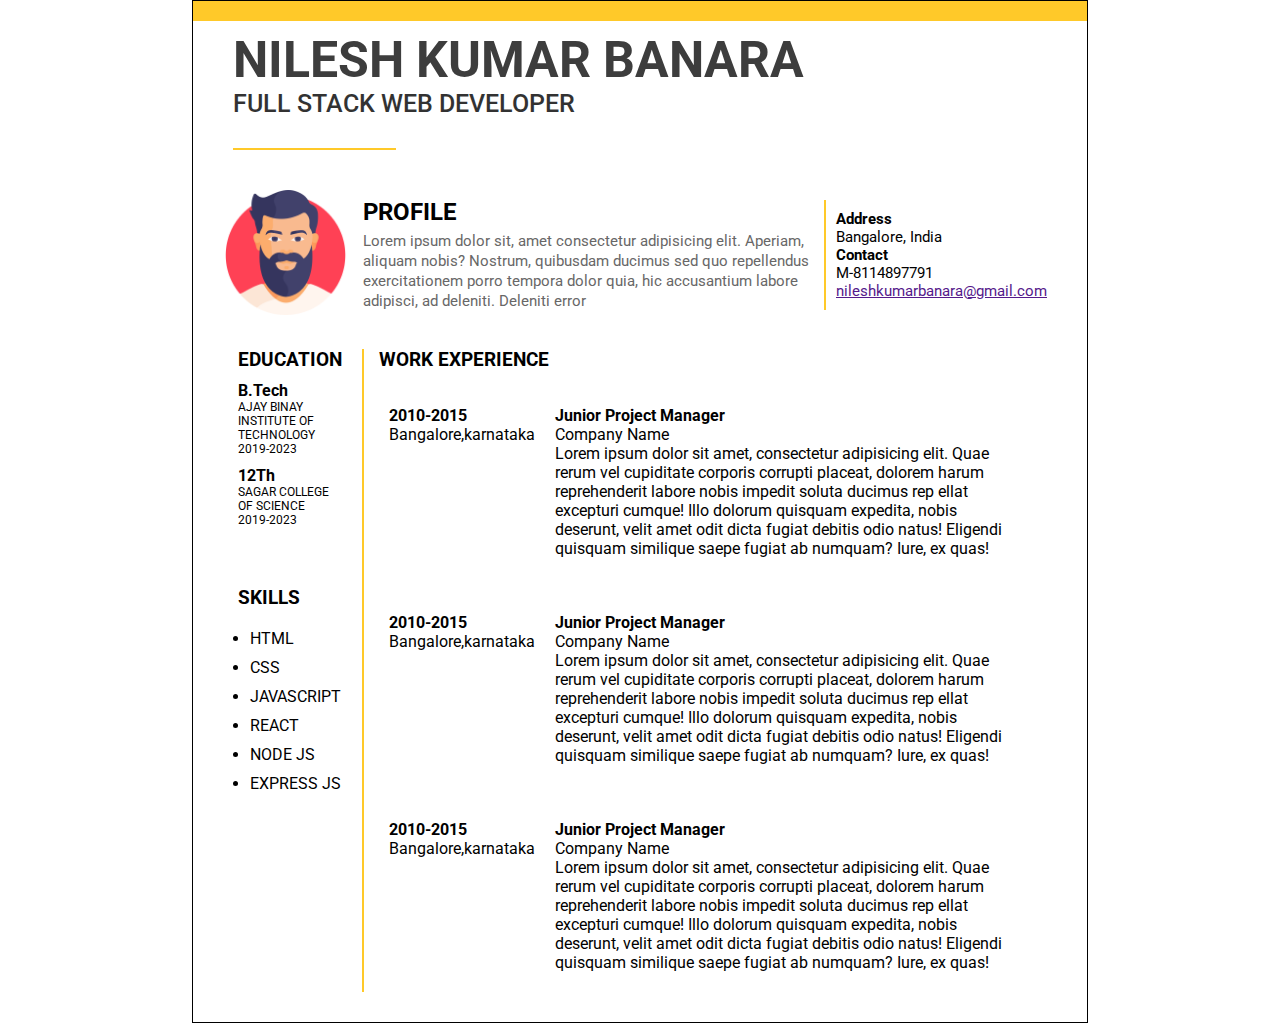
<file: Projects/Build your own resume project/index.html>
<!DOCTYPE html>
<html lang="en">
  <head>
    <meta charset="UTF-8" />
    <meta name="viewport" content="width=device-width, initial-scale=1.0" />
    <title>Document</title>
    <link rel="stylesheet" href="style.css" />
    <link rel="preconnect" href="https://fonts.googleapis.com" />
    <link rel="preconnect" href="https://fonts.gstatic.com" crossorigin />
    <link
      href="https://fonts.googleapis.com/css2?family=Roboto:wght@400;500;700;900&display=swap"
      rel="stylesheet"
    />
  </head>
  <body>
    <div class="container">
      <div class="yellow-part"></div>
      <div class="sub-container">
        <!-- Name part -->
        <div class="name-part">
          <h1>NILESH KUMAR BANARA</h1>
          <p>FULL STACK WEB DEVELOPER</p>
          <div class="line"></div>
        </div>

        <!-- profile part -->
        <div class="profile-part">
          <div class="image">
            <img src="./images/ProfileImg.png" alt="" />
          </div>
          <div class="profile-text">
            <div class="profile-left">
              <h2>PROFILE</h2>
              <p>
                Lorem ipsum dolor sit, amet consectetur adipisicing elit.
                Aperiam, aliquam nobis? Nostrum, quibusdam ducimus sed quo
                repellendus exercitationem porro tempora dolor quia, hic
                accusantium labore adipisci, ad deleniti. Deleniti error
              </p>
            </div>
            <div class="profile-right">
              <div>
                <h4>Address</h4>
                <p>Bangalore, India</p>
              </div>
              <div>
                <h4>Contact</h4>
                <p>M-8114897791</p>
                <p><a href="">nileshkumarbanara@gmail.com</a></p>
              </div>
            </div>
          </div>
        </div>

        <!-- Main Content -->
        <div class="main-content">
          <div class="main-left">
            <div class="first-container">
              <h3>EDUCATION</h3>
              <div>
                <h4>B.Tech</h4>
                <p>
                  AJAY BINAY INSTITUTE OF TECHNOLOGY <br />
                  2019-2023
                </p>
              </div>
              <div>
                <h4>12Th</h4>
                <p>
                  SAGAR COLLEGE OF SCIENCE <br />
                  2019-2023
                </p>
              </div>
            </div>

            <div class="second-container">
              <h3>SKILLS</h3>
              <ul>
                <li>HTML</li>
                <li>CSS</li>
                <li>JAVASCRIPT</li>
                <li>REACT</li>
                <li>NODE JS</li>
                <li>EXPRESS JS</li>
              </ul>
            </div>
          </div>
          <div class="main-right">
            <h3>WORK EXPERIENCE</h3>

            <div class="work">
              <div class="year">
                <h4>2010-2015</h4>
                <p>Bangalore,karnataka</p>
              </div>
              <div class="work-content">
                <h4>Junior Project Manager</h4>
                <p>Company Name</p>
                <p>
                  Lorem ipsum dolor sit amet, consectetur adipisicing elit. Quae
                  rerum vel cupiditate corporis corrupti placeat, dolorem harum
                  reprehenderit labore nobis impedit soluta ducimus rep ellat
                  excepturi cumque! Illo dolorum quisquam expedita, nobis
                  deserunt, velit amet odit dicta fugiat debitis odio natus!
                  Eligendi quisquam similique saepe fugiat ab numquam? Iure, ex
                  quas!
                </p>
              </div>
            </div>
            <div class="work">
              <div class="year">
                <h4>2010-2015</h4>
                <p>Bangalore,karnataka</p>
              </div>
              <div class="work-content">
                <h4>Junior Project Manager</h4>
                <p>Company Name</p>
                <p>
                  Lorem ipsum dolor sit amet, consectetur adipisicing elit. Quae
                  rerum vel cupiditate corporis corrupti placeat, dolorem harum
                  reprehenderit labore nobis impedit soluta ducimus rep ellat
                  excepturi cumque! Illo dolorum quisquam expedita, nobis
                  deserunt, velit amet odit dicta fugiat debitis odio natus!
                  Eligendi quisquam similique saepe fugiat ab numquam? Iure, ex
                  quas!
                </p>
              </div>
            </div>
            <div class="work">
              <div class="year">
                <h4>2010-2015</h4>
                <p>Bangalore,karnataka</p>
              </div>
              <div class="work-content">
                <h4>Junior Project Manager</h4>
                <p>Company Name</p>
                <p>
                  Lorem ipsum dolor sit amet, consectetur adipisicing elit. Quae
                  rerum vel cupiditate corporis corrupti placeat, dolorem harum
                  reprehenderit labore nobis impedit soluta ducimus rep ellat
                  excepturi cumque! Illo dolorum quisquam expedita, nobis
                  deserunt, velit amet odit dicta fugiat debitis odio natus!
                  Eligendi quisquam similique saepe fugiat ab numquam? Iure, ex
                  quas!
                </p>
              </div>
            </div>
          </div>
        </div>
      </div>
    </div>
  </body>
</html>
</file>
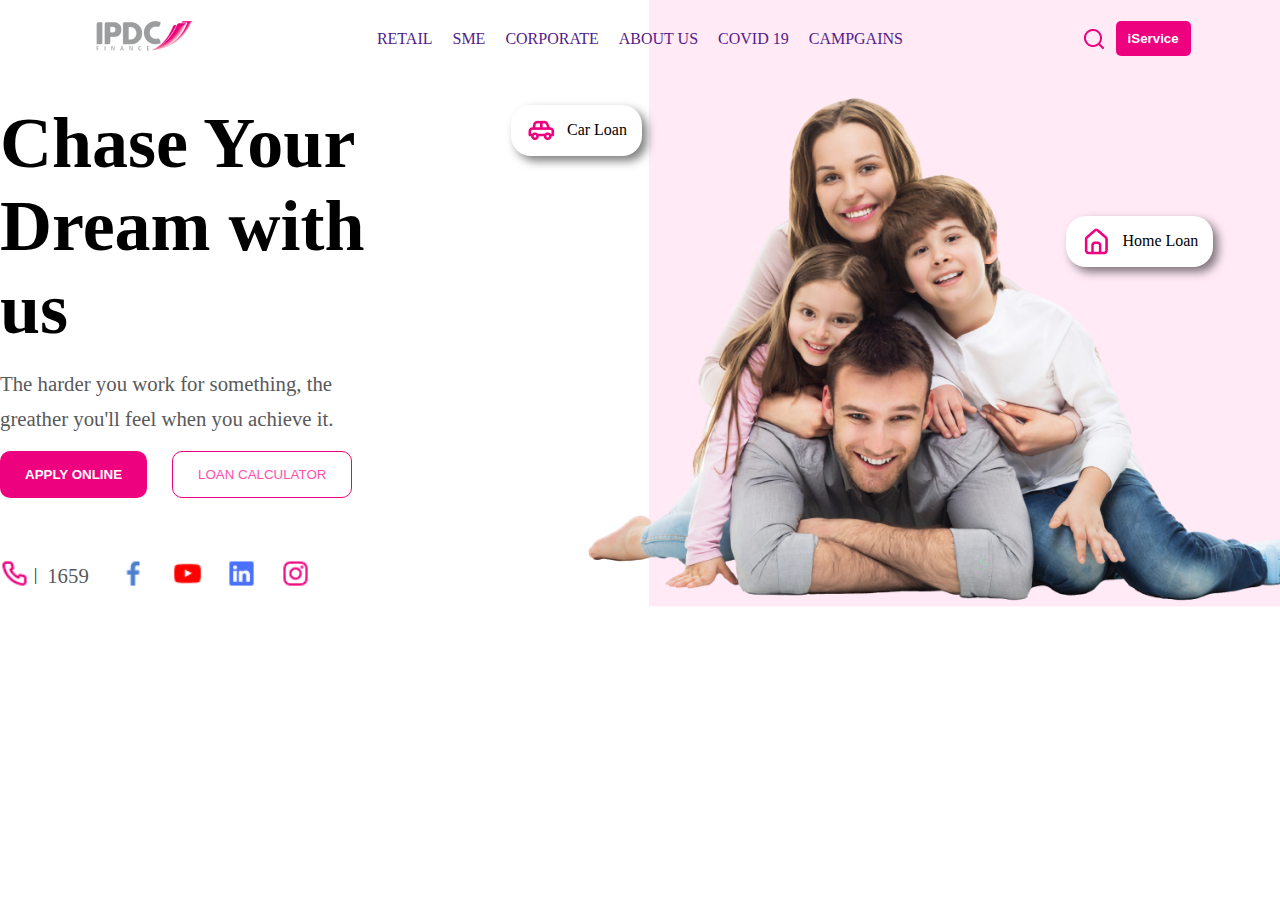
<file: Projects/Web page UI/index.html>
<!DOCTYPE html>
<html lang="en">
  <head>
    <meta charset="UTF-8" />
    <meta name="viewport" content="width=device-width, initial-scale=1.0" />
    <title>Web page UI | Nilesh kumar banara</title>
    <link rel="stylesheet" href="style.css" />
  </head>
  <body>
    <div class="main-page">
      <!-- Nav-Bar -->
      <div class="nav-bar">
        <div class="logo">
          <img src="Assets/website-logo.png" alt="" />
        </div>
        <div class="lists">
          <ul>
            <li><a href="">RETAIL</a></li>
            <li><a href="">SME</a></li>
            <li><a href="">CORPORATE</a></li>
            <li><a href="">ABOUT US</a></li>
            <li><a href="">COVID 19</a></li>
            <li><a href="">CAMPGAINS</a></li>
          </ul>
        </div>
        <div class="search">
          <img src="Assets/search-icon.png" alt="" />
          <button>iService</button>
        </div>
      </div>

      <!-- Content -->
      <div class="content">
        <div class="left-content">
          <h2>
            Chase Your <br />
            Dream with us
          </h2>
          <p>
            The harder you work for something, the <br />
            greather you'll feel when you achieve it.
          </p>

          <div class="content-buttons">
            <button>APPLY ONLINE</button>
            <button>LOAN CALCULATOR</button>
          </div>

          <div class="socials">
            <ul>
              <li>
                <a href=""><img src="Assets/phone.png" alt="" /></a> |
                <p class="social-number">1659</p>
              </li>
              <li>
                <a href=""><img src="Assets/facebook.png" alt="" /></a>
              </li>
              <li>
                <a href=""><img src="Assets/youtube.png" alt="" /></a>
              </li>
              <li>
                <a href=""><img src="Assets/linkedin.png" alt="" /></a>
              </li>
              <li>
                <a href=""><img src="Assets/instagram.png" alt="" /></a>
              </li>
            </ul>
          </div>
        </div>
        <div class="right-content">
          <div class="content-img">
            <img src="Assets/hero-image.png" alt="" srcset="" />
          </div>
          <div class="box box1">
            <img src="Assets/car.png" alt="" />
            <p>Car Loan</p>
          </div>
          <div class="box box2">
            <img src="Assets/House.png" alt="" />
            <p>Home Loan</p>
          </div>
        </div>
      </div>
    </div>
  </body>
</html>
</file>
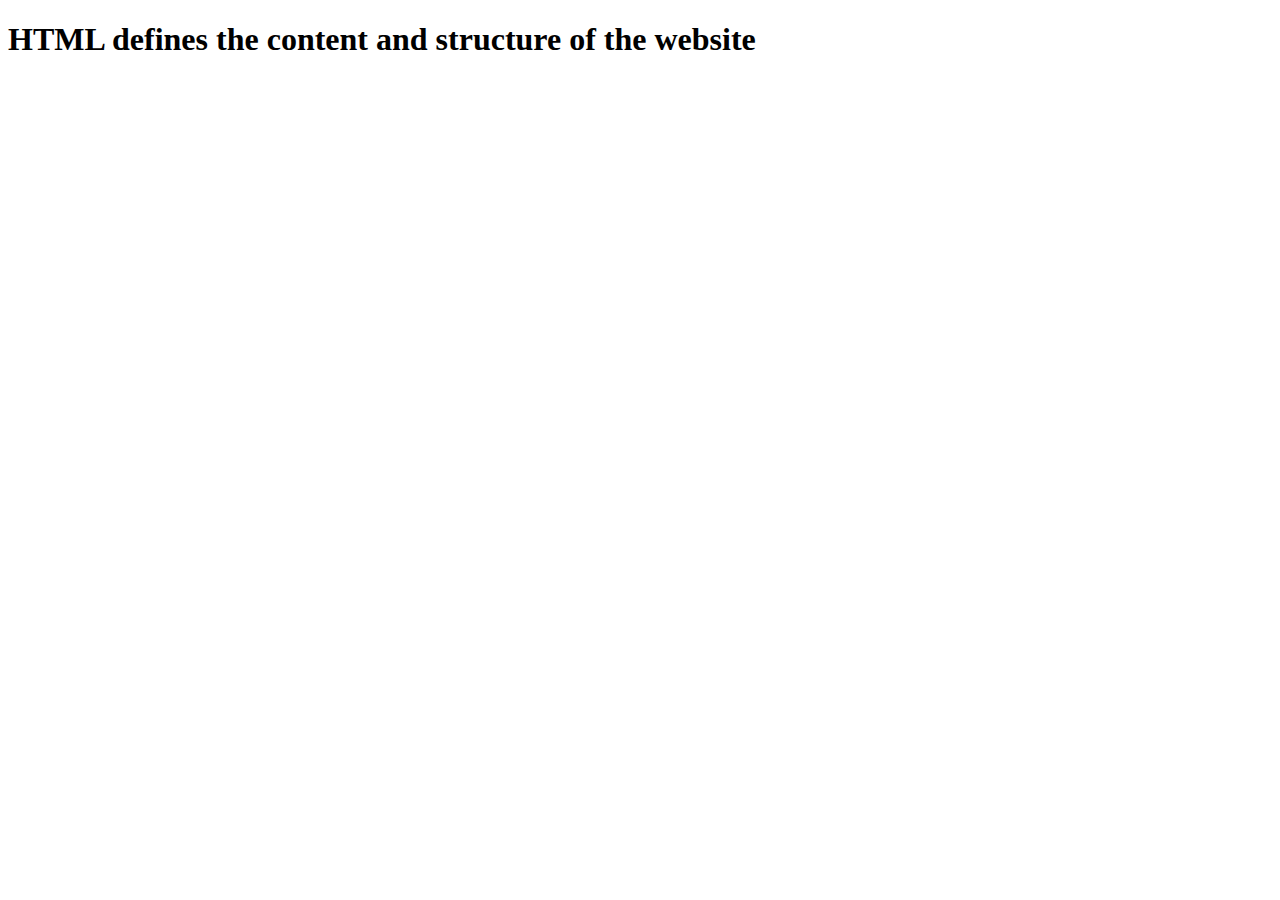
<file: 02 Sept23 Getting Started with HTML Assignment/01.html>
<!DOCTYPE html>
<html lang="en">
  <head>
    <meta charset="UTF-8" />
    <meta name="viewport" content="width=device-width, initial-scale=1.0" />
    <title>Document</title>
  </head>
  <body>
    <h1>HTML defines the content and structure of the website</h1>
  </body>
</html>
</file>
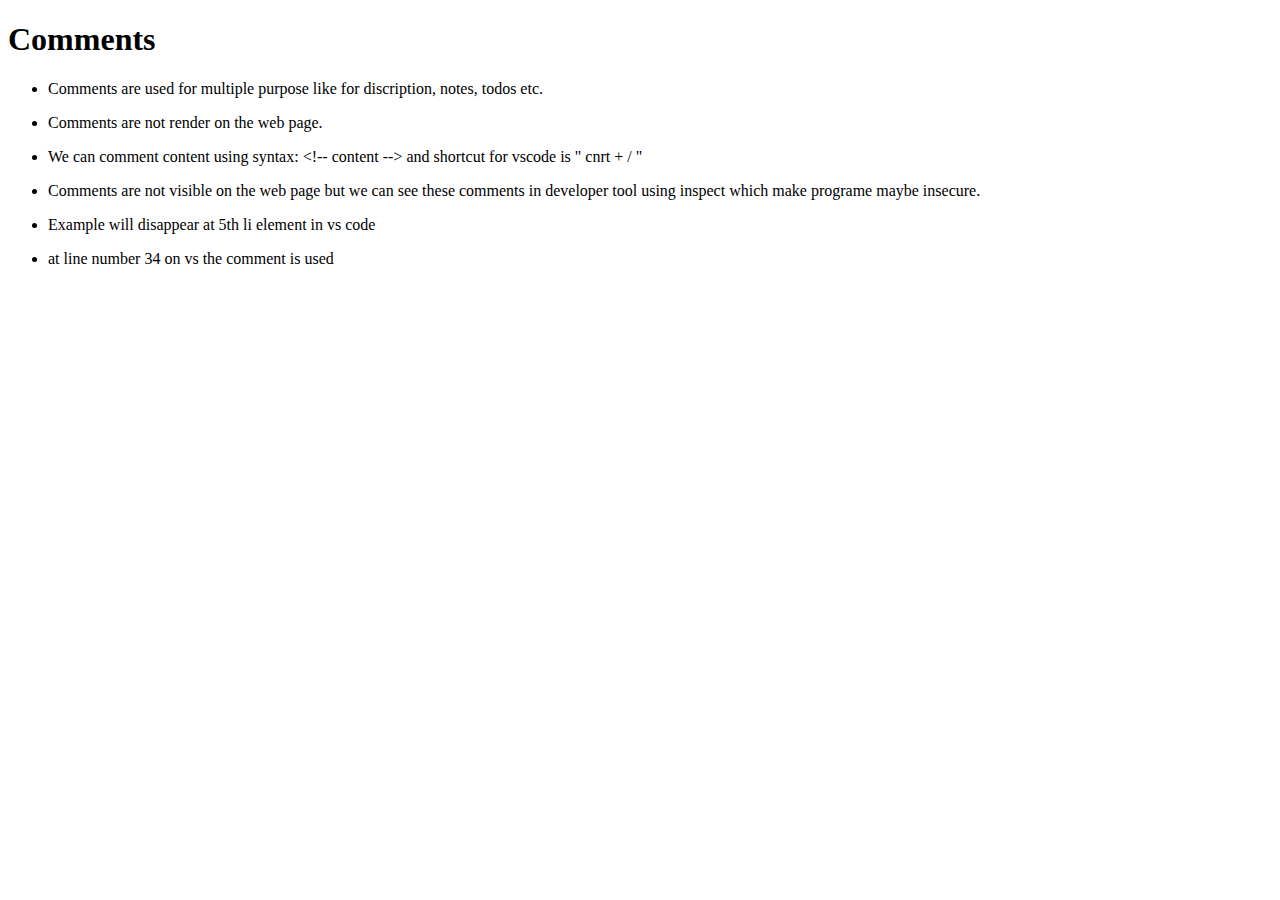
<file: 02 Sept23 Getting Started with HTML Assignment/02.html>
<!DOCTYPE html>
<html lang="en">
  <head>
    <meta charset="UTF-8" />
    <meta name="viewport" content="width=device-width, initial-scale=1.0" />
    <title>Document</title>
  </head>
  <body>
    <h1>Comments</h1>
    <ul>
      <li>
        <p>
          Comments are used for multiple purpose like for discription, notes,
          todos etc.
        </p>
      </li>
      <li>
        <p>Comments are not render on the web page.</p>
      </li>
      <li>
        <p>
          We can comment content using syntax: &lt!-- content --&gt and shortcut
          for vscode is " cnrt + / "
        </p>
      </li>
      <li>
        <p>
          Comments are not visible on the web page but we can see these comments
          in developer tool using inspect which make programe maybe insecure.
        </p>
      </li>
      <li>
        <p>Example will disappear at 5th li element in vs code</p>
        <!-- Hello, I am comment, I am always available here. -->
      </li>
      <li><p>at line number 34 on vs the comment is used</p></li>
    </ul>
  </body>
</html>
</file>
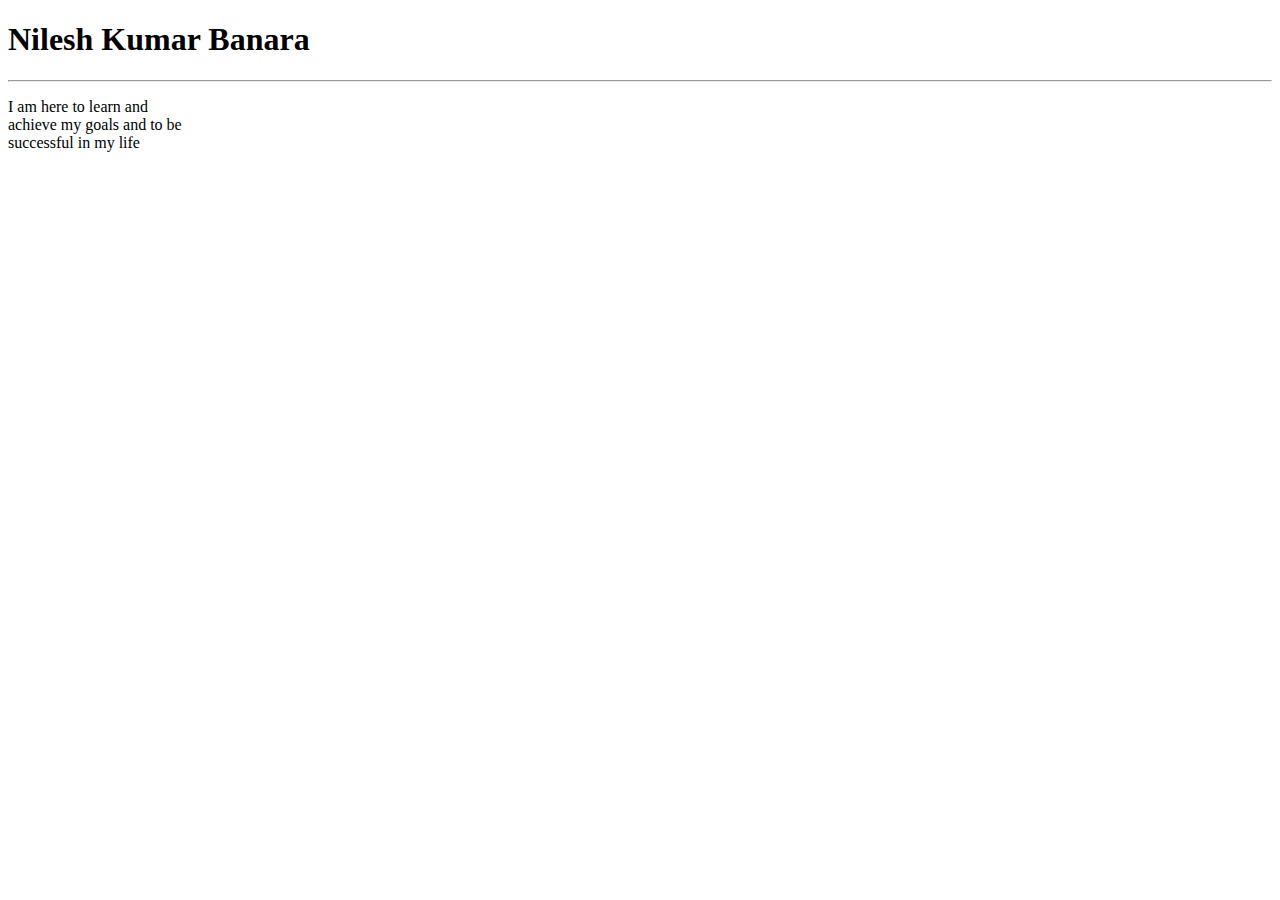
<file: 02 Sept23 Getting Started with HTML Assignment/03.html>
<!DOCTYPE html>
<html lang="en">
  <head>
    <meta charset="UTF-8" />
    <meta name="viewport" content="width=device-width, initial-scale=1.0" />
    <title>Document</title>
  </head>
  <body>
    <h1>Nilesh Kumar Banara</h1>
    <hr />
    <p>
      I am here to learn and <br />
      achieve my goals and to be <br />
      successful in my life
    </p>
  </body>
</html>
</file>
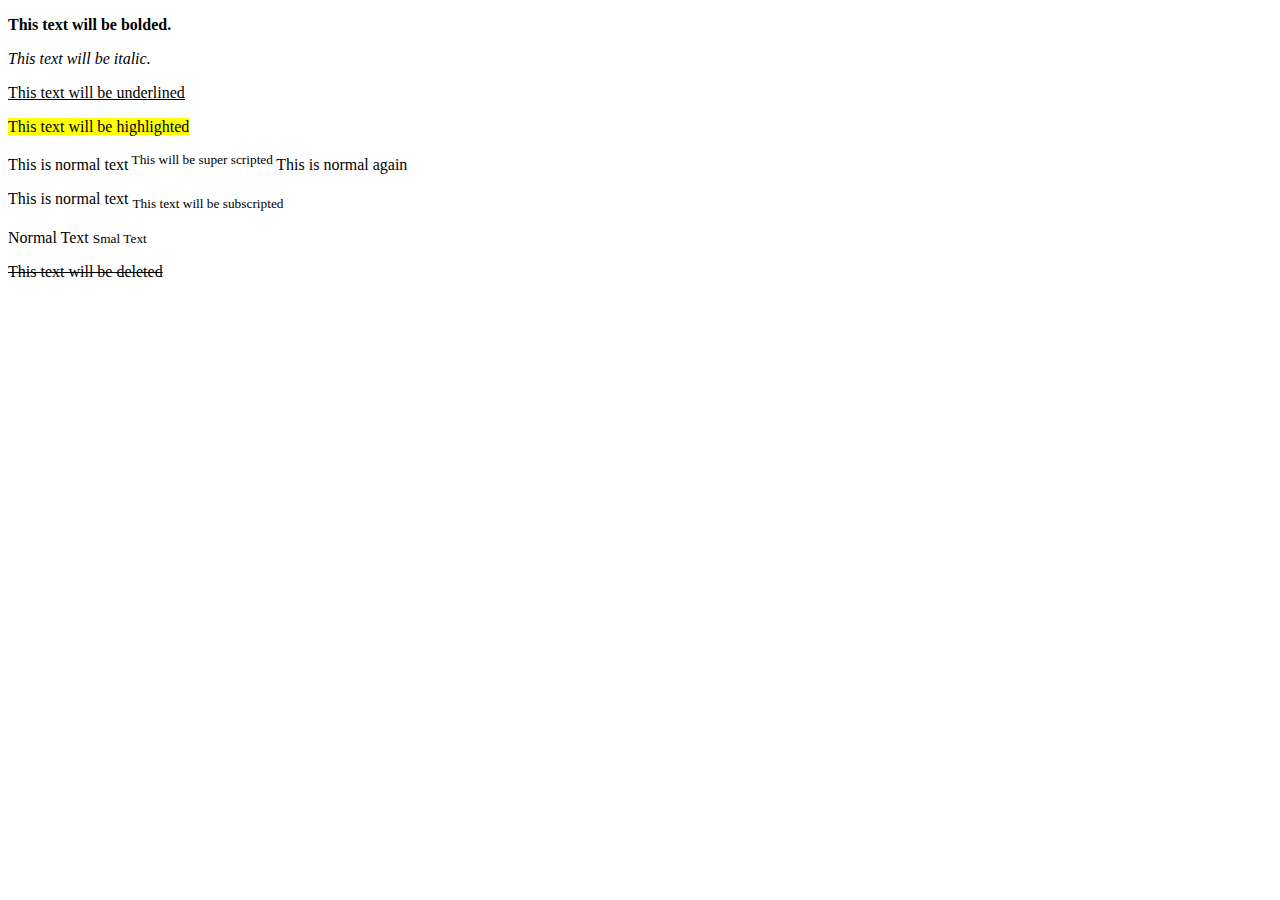
<file: 03 Sept 23 Core HTML Assignment/01.html>
<!DOCTYPE html>
<html lang="en">
  <head>
    <meta charset="UTF-8" />
    <meta name="viewport" content="width=device-width, initial-scale=1.0" />
    <title>Document</title>
  </head>
  <body>
    <p>
      <b> This text will be bolded. </b>
    </p>
    <p>
      <i> This text will be italic. </i>
    </p>
    <p>
      <ins> This text will be underlined</ins>
    </p>
    <mark> This text will be highlighted </mark>
    <p>
      This is normal text<sup> This will be super scripted </sup> This is normal
      again
    </p>
    <p>This is normal text <sub> This text will be subscripted </sub></p>
    <p>Normal Text <small> Smal Text </small></p>
    <p><del> This text will be deleted</del></p>
  </body>
</html>
</file>
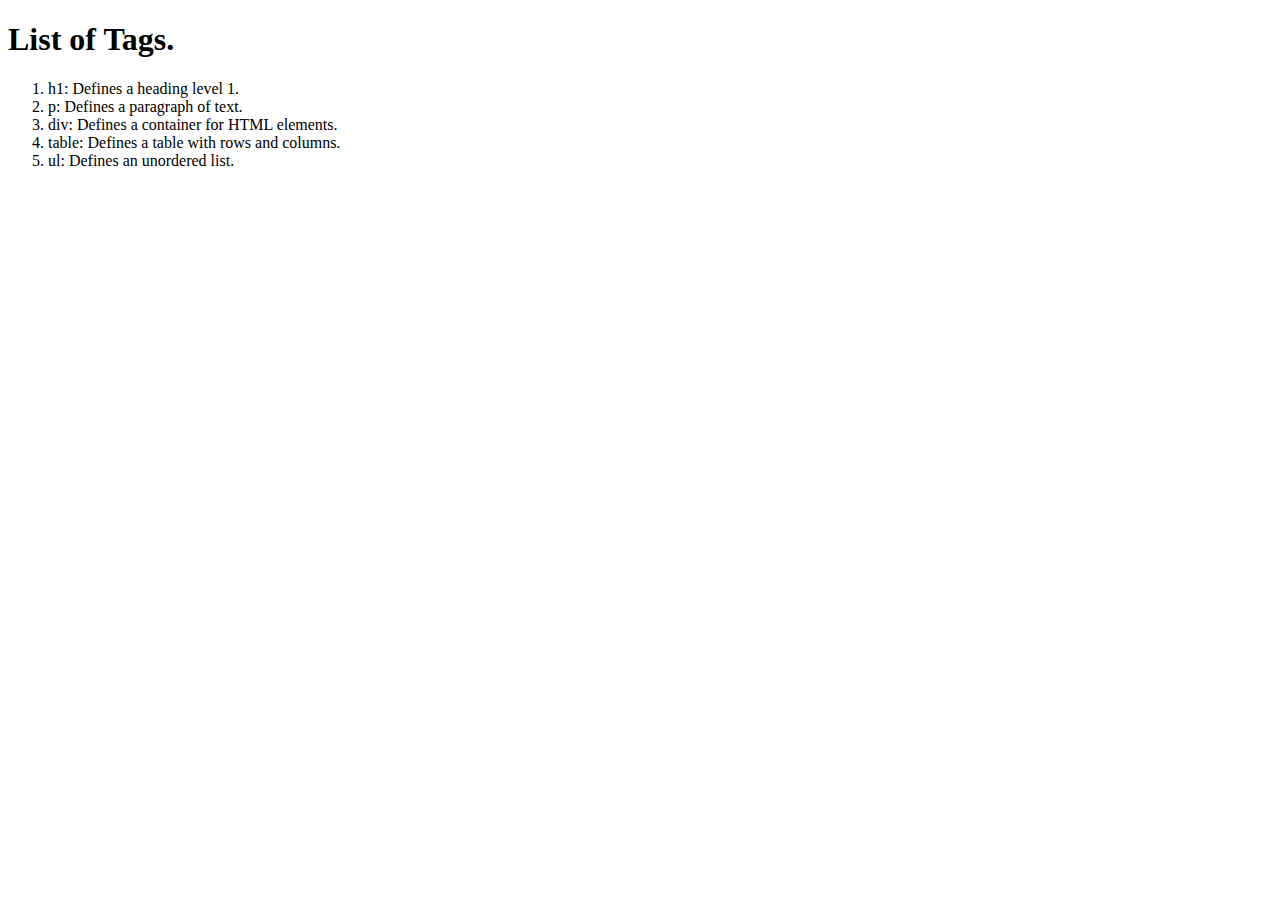
<file: 03 Sept 23 Core HTML Assignment/04.html>
<!DOCTYPE html>
<html lang="en">
  <head>
    <meta charset="UTF-8" />
    <meta name="viewport" content="width=device-width, initial-scale=1.0" />
    <title>Document</title>
  </head>
  <body>
    <h1>List of Tags.</h1>
    <ol>
      <li>h1: Defines a heading level 1.</li>
      <li>p: Defines a paragraph of text.</li>
      <li>div: Defines a container for HTML elements.</li>
      <li>table: Defines a table with rows and columns.</li>
      <li>ul: Defines an unordered list.</li>
    </ol>
  </body>
</html>
</file>
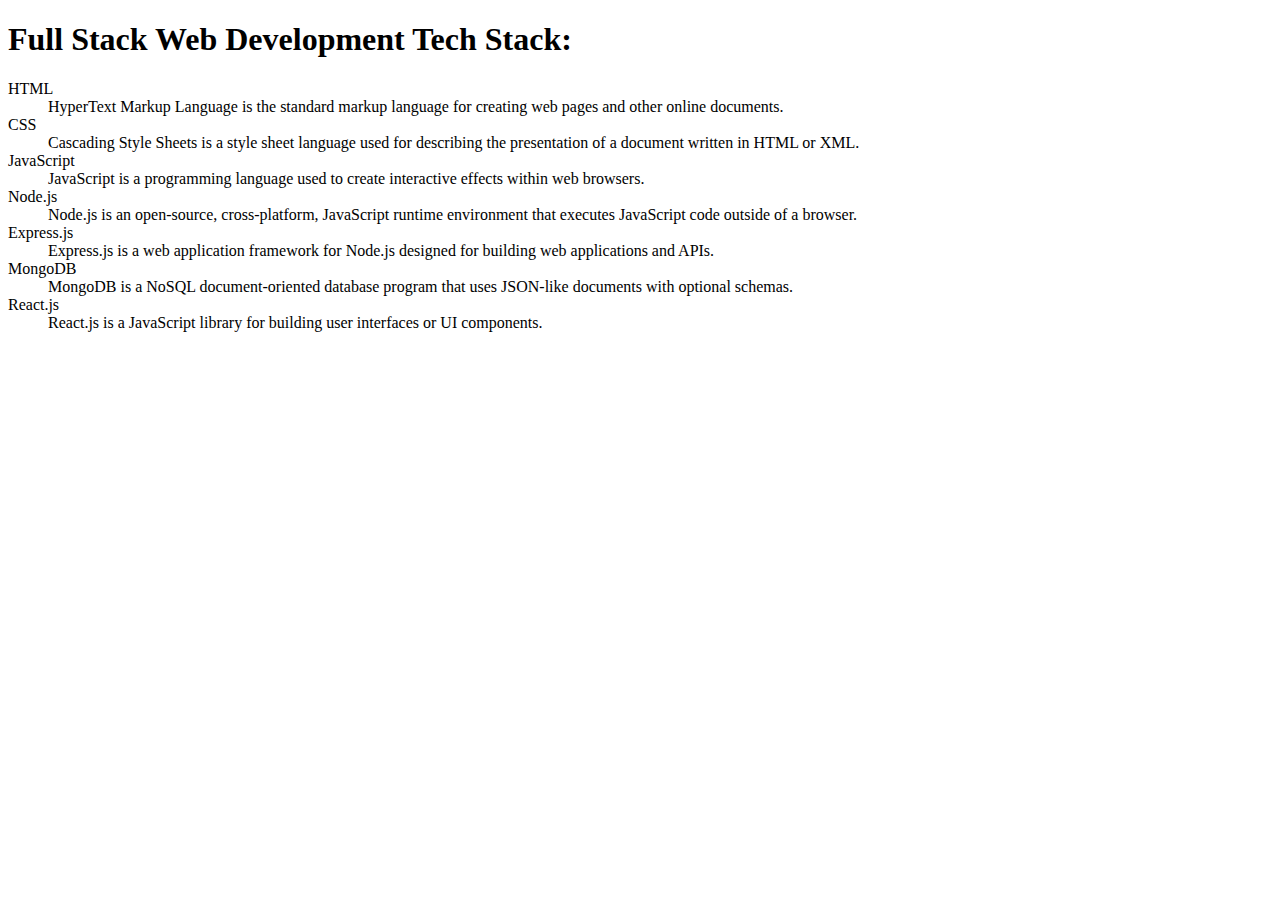
<file: 03 Sept 23 Core HTML Assignment/05.html>
<!DOCTYPE html>
<html lang="en">
  <head>
    <meta charset="UTF-8" />
    <meta name="viewport" content="width=device-width, initial-scale=1.0" />
    <title>Document</title>
  </head>
  <body>
    <h1>Full Stack Web Development Tech Stack:</h1>
    <dl>
      <dt>HTML</dt>
      <dd>
        HyperText Markup Language is the standard markup language for creating
        web pages and other online documents.
      </dd>
      <dt>CSS</dt>
      <dd>
        Cascading Style Sheets is a style sheet language used for describing the
        presentation of a document written in HTML or XML.
      </dd>
      <dt>JavaScript</dt>
      <dd>
        JavaScript is a programming language used to create interactive effects
        within web browsers.
      </dd>
      <dt>Node.js</dt>
      <dd>
        Node.js is an open-source, cross-platform, JavaScript runtime
        environment that executes JavaScript code outside of a browser.
      </dd>
      <dt>Express.js</dt>
      <dd>
        Express.js is a web application framework for Node.js designed for
        building web applications and APIs.
      </dd>
      <dt>MongoDB</dt>
      <dd>
        MongoDB is a NoSQL document-oriented database program that uses
        JSON-like documents with optional schemas.
      </dd>
      <dt>React.js</dt>
      <dd>
        React.js is a JavaScript library for building user interfaces or UI
        components.
      </dd>
    </dl>
  </body>
</html>
</file>
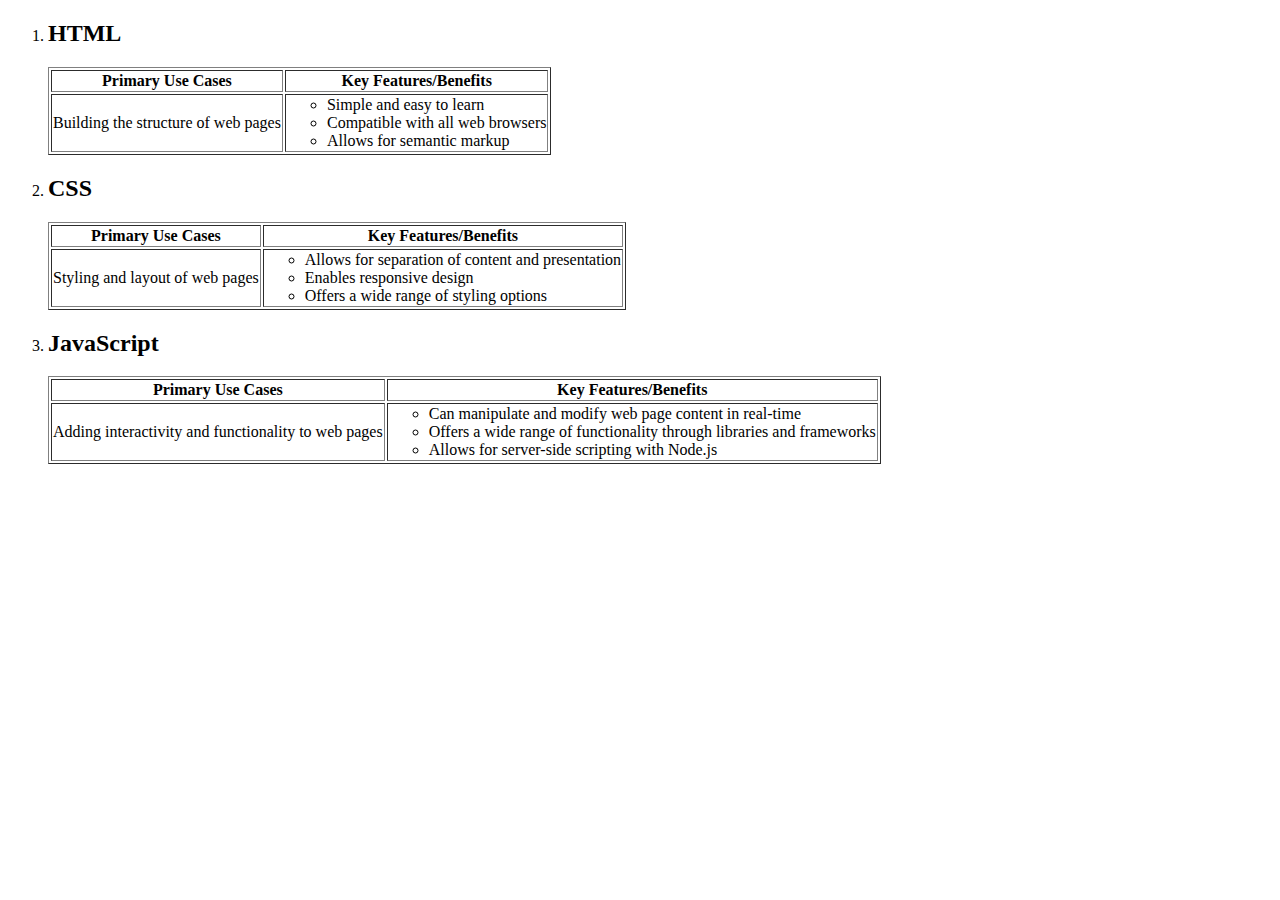
<file: 03 Sept 23 Core HTML Assignment/06.html>
<!DOCTYPE html>
<html lang="en">
  <head>
    <meta charset="UTF-8" />
    <meta name="viewport" content="width=device-width, initial-scale=1.0" />
    <title>Document</title>
  </head>
  <body>
    <ol>
      <li>
        <h2>HTML</h2>
        <table border="1">
          <tr>
            <th>Primary Use Cases</th>
            <th>Key Features/Benefits</th>
          </tr>
          <tr>
            <td>Building the structure of web pages</td>
            <td>
              <ul>
                <li>Simple and easy to learn</li>
                <li>Compatible with all web browsers</li>
                <li>Allows for semantic markup</li>
              </ul>
            </td>
          </tr>
        </table>
      </li>
      <li>
        <h2>CSS</h2>
        <table border="1">
          <tr>
            <th>Primary Use Cases</th>
            <th>Key Features/Benefits</th>
          </tr>
          <tr>
            <td>Styling and layout of web pages</td>
            <td>
              <ul>
                <li>Allows for separation of content and presentation</li>
                <li>Enables responsive design</li>
                <li>Offers a wide range of styling options</li>
              </ul>
            </td>
          </tr>
        </table>
      </li>
      <li>
        <h2>JavaScript</h2>
        <table border="1">
          <tr>
            <th>Primary Use Cases</th>
            <th>Key Features/Benefits</th>
          </tr>
          <tr>
            <td>Adding interactivity and functionality to web pages</td>
            <td>
              <ul>
                <li>Can manipulate and modify web page content in real-time</li>
                <li>
                  Offers a wide range of functionality through libraries and
                  frameworks
                </li>
                <li>Allows for server-side scripting with Node.js</li>
              </ul>
            </td>
          </tr>
        </table>
      </li>
    </ol>
  </body>
</html>
</file>
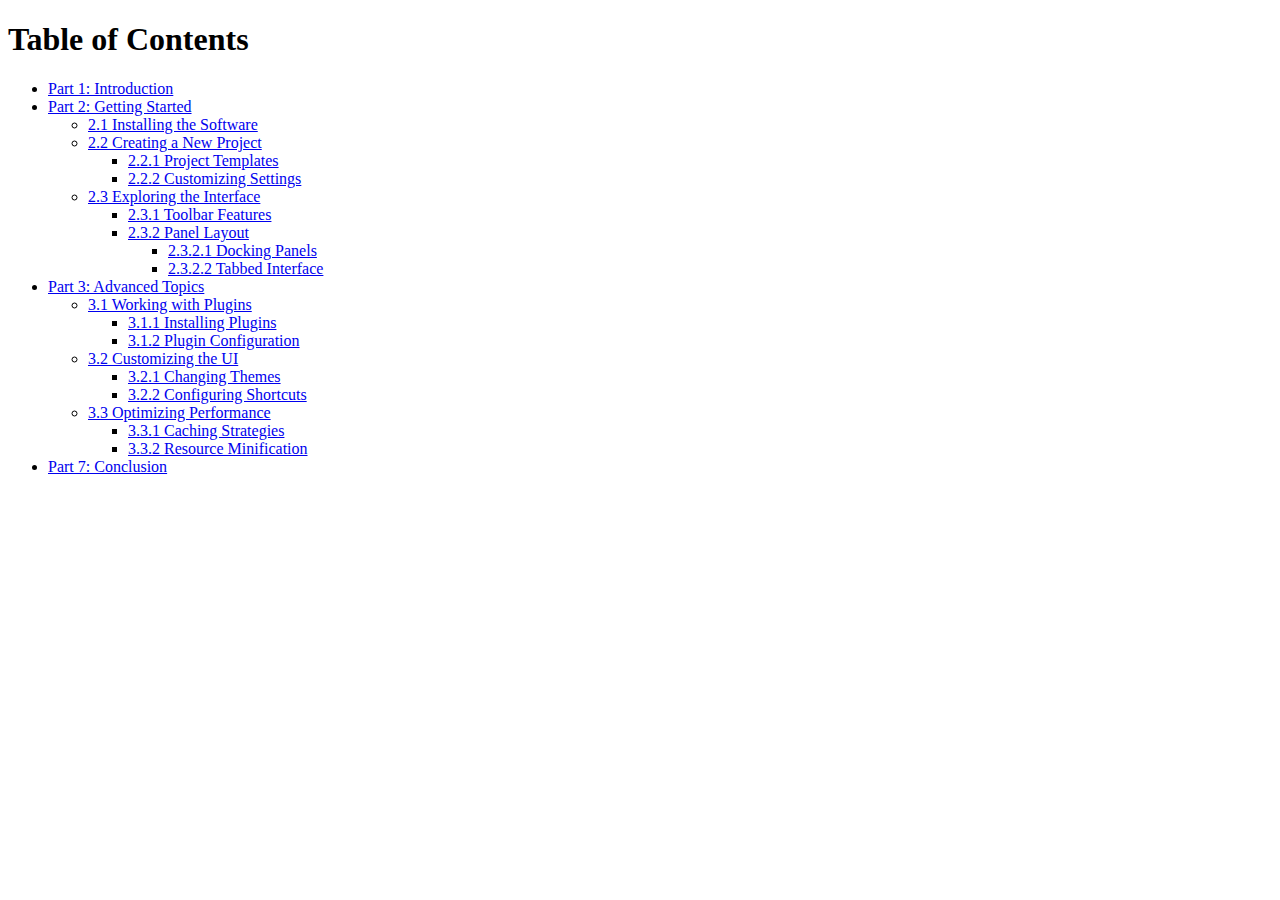
<file: 03 Sept 23 Core HTML Assignment/07.html>
<!DOCTYPE html>
<html lang="en">
  <head>
    <meta charset="UTF-8" />
    <meta name="viewport" content="width=device-width, initial-scale=1.0" />
    <title>Document</title>
  </head>
  <body>
    <h1>Table of Contents</h1>
    <ul>
      <li><a href="#">Part 1: Introduction</a></li>
      <li>
        <a href="#">Part 2: Getting Started</a>
        <ul>
          <li><a href="#">2.1 Installing the Software</a></li>
          <li>
            <a href="#">2.2 Creating a New Project</a>
            <ul>
              <li><a href="#">2.2.1 Project Templates</a></li>
              <li><a href="#">2.2.2 Customizing Settings</a></li>
            </ul>
          </li>
          <li>
            <a href="#">2.3 Exploring the Interface</a>
            <ul>
              <li><a href="#">2.3.1 Toolbar Features</a></li>
              <li>
                <a href="#">2.3.2 Panel Layout</a>
                <ul>
                  <li><a href="#">2.3.2.1 Docking Panels</a></li>
                  <li><a href="#">2.3.2.2 Tabbed Interface</a></li>
                </ul>
              </li>
            </ul>
          </li>
        </ul>
      </li>
      <li>
        <a href="#">Part 3: Advanced Topics</a>
        <ul>
          <li>
            <a href="#">3.1 Working with Plugins</a>
            <ul>
              <li><a href="#">3.1.1 Installing Plugins</a></li>
              <li><a href="#">3.1.2 Plugin Configuration</a></li>
            </ul>
          </li>
          <li>
            <a href="#">3.2 Customizing the UI</a>
            <ul>
              <li><a href="#">3.2.1 Changing Themes</a></li>
              <li><a href="#">3.2.2 Configuring Shortcuts</a></li>
            </ul>
          </li>
          <li>
            <a href="#">3.3 Optimizing Performance</a>
            <ul>
              <li><a href="#">3.3.1 Caching Strategies</a></li>
              <li><a href="#">3.3.2 Resource Minification</a></li>
            </ul>
          </li>
        </ul>
      </li>
      <li><a href="#">Part 7: Conclusion</a></li>
    </ul>
  </body>
</html>
</file>
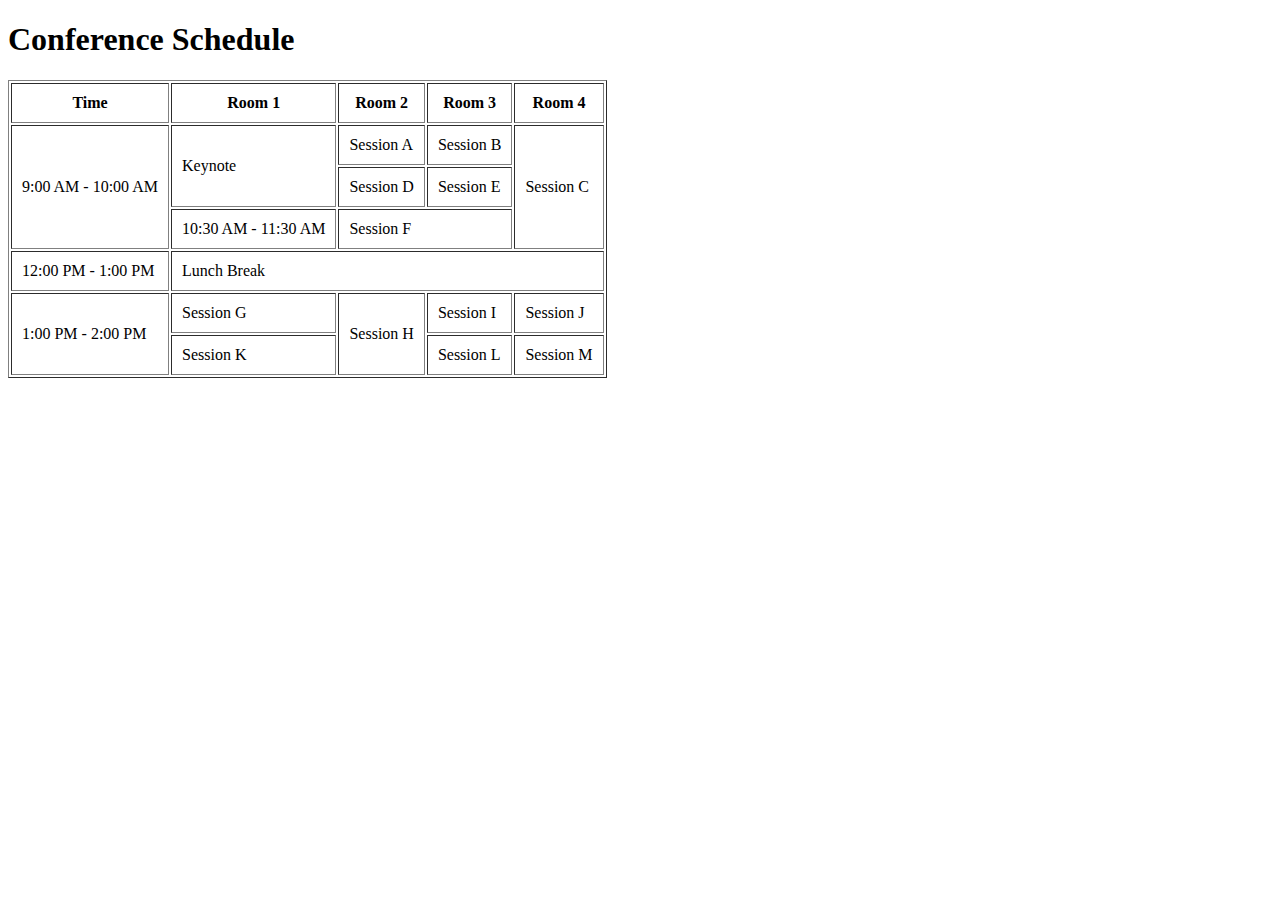
<file: 03 Sept 23 Core HTML Assignment/08.html>
<!DOCTYPE html>
<html lang="en">
  <head>
    <meta charset="UTF-8" />
    <meta name="viewport" content="width=device-width, initial-scale=1.0" />
    <title>Document</title>
  </head>
  <body>
    <h1>Conference Schedule</h1>
    <table border="1" cellpadding="10">
      <thead>
        <tr>
          <th>Time</th>
          <th>Room 1</th>
          <th>Room 2</th>
          <th>Room 3</th>
          <th>Room 4</th>
        </tr>
      </thead>
      <tbody>
        <tr>
          <td rowspan="3">9:00 AM - 10:00 AM</td>
          <td rowspan="2">Keynote</td>
          <td>Session A</td>
          <td>Session B</td>
          <td rowspan="3">Session C</td>
        </tr>
        <tr>
          <td>Session D</td>
          <td>Session E</td>
        </tr>
        <tr>
          <td>10:30 AM - 11:30 AM</td>
          <td colspan="2">Session F</td>
        </tr>
        <tr>
          <td>12:00 PM - 1:00 PM</td>
          <td colspan="4">Lunch Break</td>
        </tr>
        <tr>
          <td rowspan="2">1:00 PM - 2:00 PM</td>
          <td>Session G</td>
          <td rowspan="2">Session H</td>
          <td>Session I</td>
          <td>Session J</td>
        </tr>
        <tr>
          <td>Session K</td>
          <td>Session L</td>
          <td>Session M</td>
        </tr>
      </tbody>
    </table>
  </body>
</html>
</file>
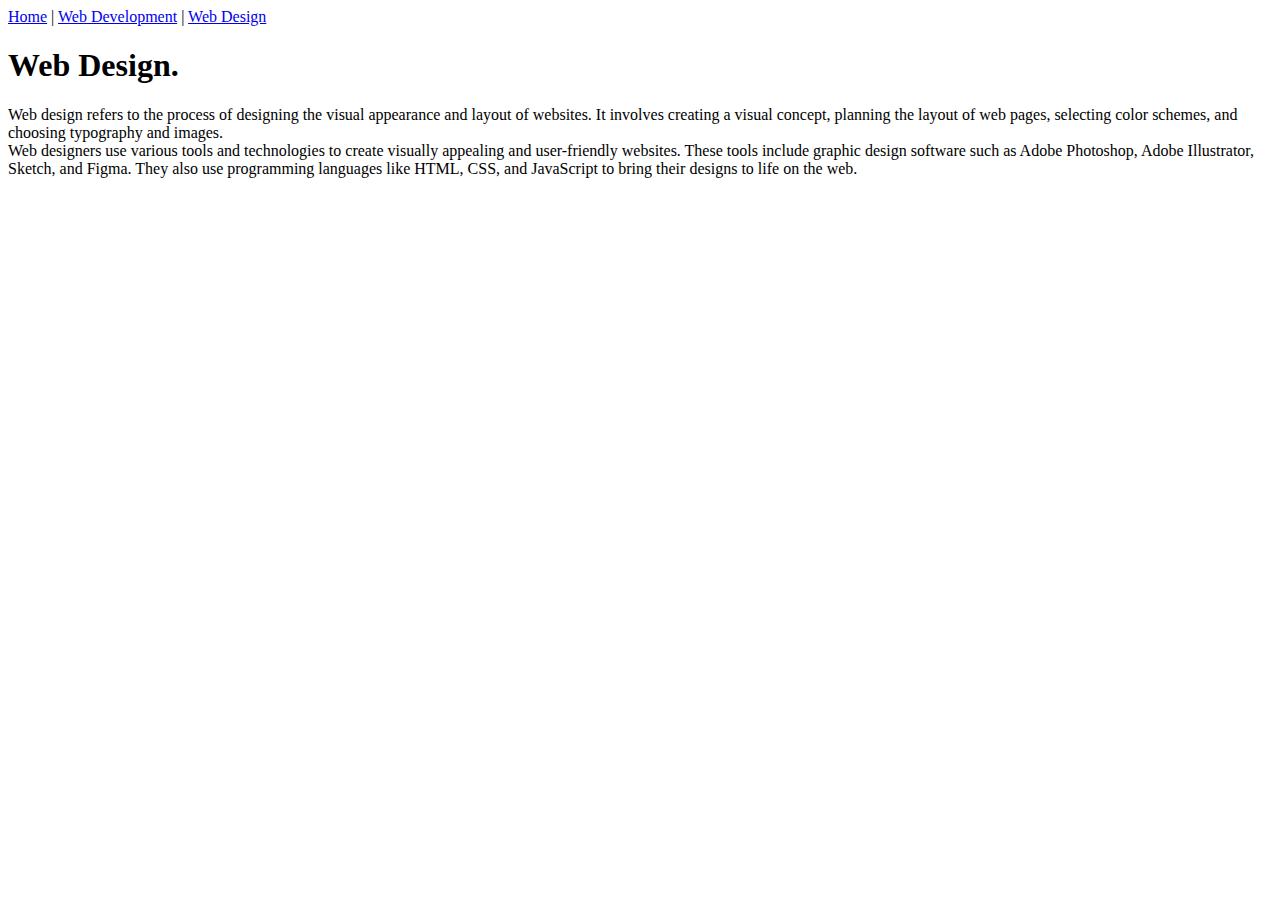
<file: 03 Sept 23 Core HTML Assignment/03/home.html>
<!DOCTYPE html>
<html lang="en">
  <head>
    <meta charset="UTF-8" />
    <meta name="viewport" content="width=device-width, initial-scale=1.0" />
    <title>Document</title>
  </head>
  <body>
    <div>
      <a href="./home.html">Home</a> |
      <a href="./webDevelopment.html">Web Development</a> |
      <a href="./webDesign.html">Web Design</a>
    </div>
    <div>
      <h1>Web Design.</h1>
      <p>
        Web design refers to the process of designing the visual appearance and
        layout of websites. It involves creating a visual concept, planning the
        layout of web pages, selecting color schemes, and choosing typography
        and images.
        <br />
        Web designers use various tools and technologies to create visually
        appealing and user-friendly websites. These tools include graphic design
        software such as Adobe Photoshop, Adobe Illustrator, Sketch, and Figma.
        They also use programming languages like HTML, CSS, and JavaScript to
        bring their designs to life on the web.
      </p>
    </div>
  </body>
</html>
</file>
<file: Projects/Build your own resume project/style.css>
* {
  margin: 0;
  padding: 0;
  box-sizing: border-box;
  font-family: "Roboto", sans-serif;
}

.container {
  max-width: 70%;
  margin: auto;
  border: 1px solid black;
}

.yellow-part {
  height: 20px;
  background-color: rgba(255, 191, 0, 0.838);
}

.sub-container {
  padding: 0 30px;
}

.name-part {
  padding: 10px;
}

.name-part h1 {
  font-size: 50px;
  color: rgb(61, 61, 61);
}

.name-part p {
  font-size: 25px;
  opacity: 0.8;
  font-weight: 500;
}

.line {
  width: 20%;
  height: 2px;
  background-color: rgba(255, 191, 0, 0.838);
  margin: 30px 0;
}

/* Profile part start */

.image img {
  width: 125px;
}

.profile-part {
  display: flex;
  gap: 15px;
  justify-content: center;
  align-items: center;
}

.profile-left P {
  font-size: 15px;
  color: rgb(104, 103, 103);
  line-height: 20px;
  padding-top: 5px;
}

.profile-text {
  display: flex;
  justify-content: center;
  align-items: center;
}

.profile-right {
  padding: 10px;
  border-left: 2px solid rgba(255, 191, 0, 0.838);
  font-size: 15px;
}

/* Main conntent */

.main-content {
  display: flex;
  justify-content: center;
  padding: 0 15px;
  gap: 20px;
  margin: 30px 0;
}
.first-container h4 {
  margin-top: 10px;
}

.first-container p {
  font-size: 12px;
}

.second-container {
  margin-top: 60px;
}
.second-container ul {
  margin-top: 20px;
}

.second-container ul li {
  margin: 10px 0 10px 12px;
}
.work {
  display: flex;
  gap: 20px;
  margin-top: 15px;
}

.work {
  padding: 20px 20px 20px 10px;
}

.main-right {
  padding-left: 15px;
  border-left: 2px solid rgba(255, 191, 0, 0.838);
}
</file>
<file: Projects/Web page UI/style.css>
* {
  margin: 0;
  padding: 0;
}

body,
html {
  height: 100%;
}

.main-page {
  background-image: url("Assets/background-image.png");
  background-repeat: no-repeat;
  background-size: cover;

  width: 100vw;
}

.nav-bar {
  display: flex;
  justify-content: space-around;
  align-items: center;
  padding: 10px 0;
}

.lists ul {
  list-style: none;
  display: flex;
  gap: 20px;
}

.lists ul li a {
  text-decoration: none;
}
.lists ul li a:hover {
  color: #fe50ad;
}

.search {
  display: flex;
  align-items: center;
  gap: 10px;
}

.search button {
  padding: 10px 12px;
  background-color: #ed017f;
  color: white;
  border: none;
  border-radius: 5px;
  font-weight: bold;
  cursor: pointer;
  transition: 0.5s;
}

.search button:hover {
  background-color: #fe50ad;
}

.search img {
  cursor: pointer;
}

/* ----------Content-------- */

.content {
  display: flex;
  justify-content: space-between;
  align-items: center;
}
.left-content {
  margin: auto;
}

.left-content h2 {
  font-size: 4.5rem;
}

.left-content p {
  font-size: 1.3rem;
  line-height: 35px;
  margin: 15px 0;
  color: rgb(89, 89, 89);
}

.content-buttons {
  display: flex;
  gap: 25px;
}

.content-buttons button {
  padding: 15px 25px;
  border-radius: 10px;
  border: none;
  cursor: pointer;
  transition: 0.5s;
}

.content-buttons button:first-child {
  background-color: #ed017f;
  color: white;
  font-weight: bold;
}
.content-buttons button:first-child:hover {
  background-color: white;
  outline: 1px solid #ed017f;
  color: #fe50ad;
}
.content-buttons button:last-child {
  background-color: white;
  border: 1px solid #ed017f;
  color: #fe50ad;
}
.content-buttons button:last-child:hover {
  background-color: #ed017f;
  color: white;
  font-weight: bold;
}

.socials ul {
  display: flex;
  align-items: center;
  gap: 30px;
  margin-top: 45px;
}

.socials ul li {
  list-style: none;
}

.socials ul li a img {
  width: 120%;
}

.socials ul li:first-child {
  display: flex;
  align-items: center;
  gap: 10px;
}

.content-img img {
  width: 90%;
  float: right;
}

.right-content {
  position: relative;
}

.box {
  display: flex;
  align-items: center;
  gap: 10px;

  padding: 10px 15px;
  border-radius: 20px;
  background-color: white;
  box-shadow: 5px 5px 10px rgba(0, 0, 0, 0.5);
}

.box1 {
  position: absolute;
  left: 10%;
  top: 5%;
}

.box2 {
  position: absolute;
  left: 75%;
  top: 25%;
}
</file>
